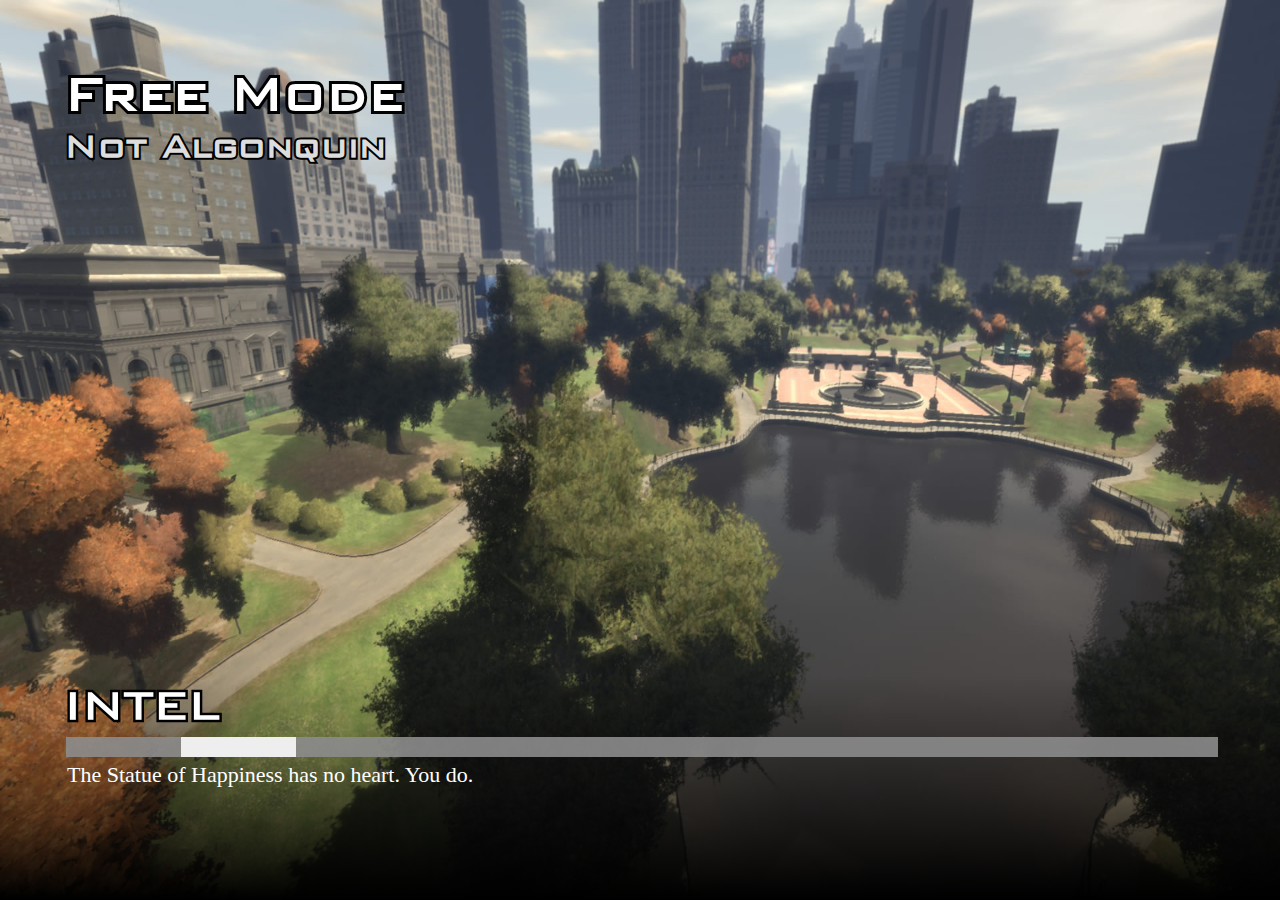
<file: resources/[Fivem]/[test]/keks/index.html>
<html>
    <head>
        <link href="keks.css" rel="stylesheet" type="text/css" />
    </head>
    <body>
        <div class="backdrop">
            <div class="top">
                <h1 title="Free Mode">Free Mode</h1>
                <h2 title="Not Algonquin">Not Algonquin</h2>
            </div>

            <div class="letni">
                <h2 title="INTEL">Intel</h2>
                <h3></h3>
                <div class="loadbar"><div class="thingy"></div></div>
                <p>The Statue of Happiness has no heart. You do.</p>
            </div>
            <div class="bottom">
                <div id="gradient">
                </div>
            </div>
        </div>

<script type="text/javascript">
// this will actually restart the loading bar a lot, making multiple loading bars is an exercise to the reader... for now.
// for a set of possible events, see https://github.com/citizenfx/fivem/blob/master/code/components/loading-screens-five/src/LoadingScreens.cpp
var count = 0;
var thisCount = 0;

const emoji = {
    INIT_BEFORE_MAP_LOADED: [ '🍉' ],
    INIT_AFTER_MAP_LOADED: [ '🍋', '🍊' ],
    INIT_SESSION: [ '🍐', '🍅', '🍆' ],
};

const handlers = {
    startInitFunctionOrder(data)
    {
        count = data.count;

        document.querySelector('.letni h3').innerHTML += emoji[data.type][data.order - 1] || '';
    },

    initFunctionInvoking(data)
    {
        document.querySelector('.thingy').style.left = '0%';
        document.querySelector('.thingy').style.width = ((data.idx / count) * 100) + '%';
    },

    startDataFileEntries(data)
    {
        count = data.count;

        document.querySelector('.letni h3').innerHTML += "\u{1f358}";
    },

    performMapLoadFunction(data)
    {
        ++thisCount;

        document.querySelector('.thingy').style.left = '0%';
        document.querySelector('.thingy').style.width = ((thisCount / count) * 100) + '%';
    },

    onLogLine(data)
    {
        document.querySelector('.letni p').innerHTML = data.message + "..!";
    }
};

window.addEventListener('message', function(e)
{
    (handlers[e.data.eventName] || function() {})(e.data);
});
</script>
    </body>
</html>
</file>
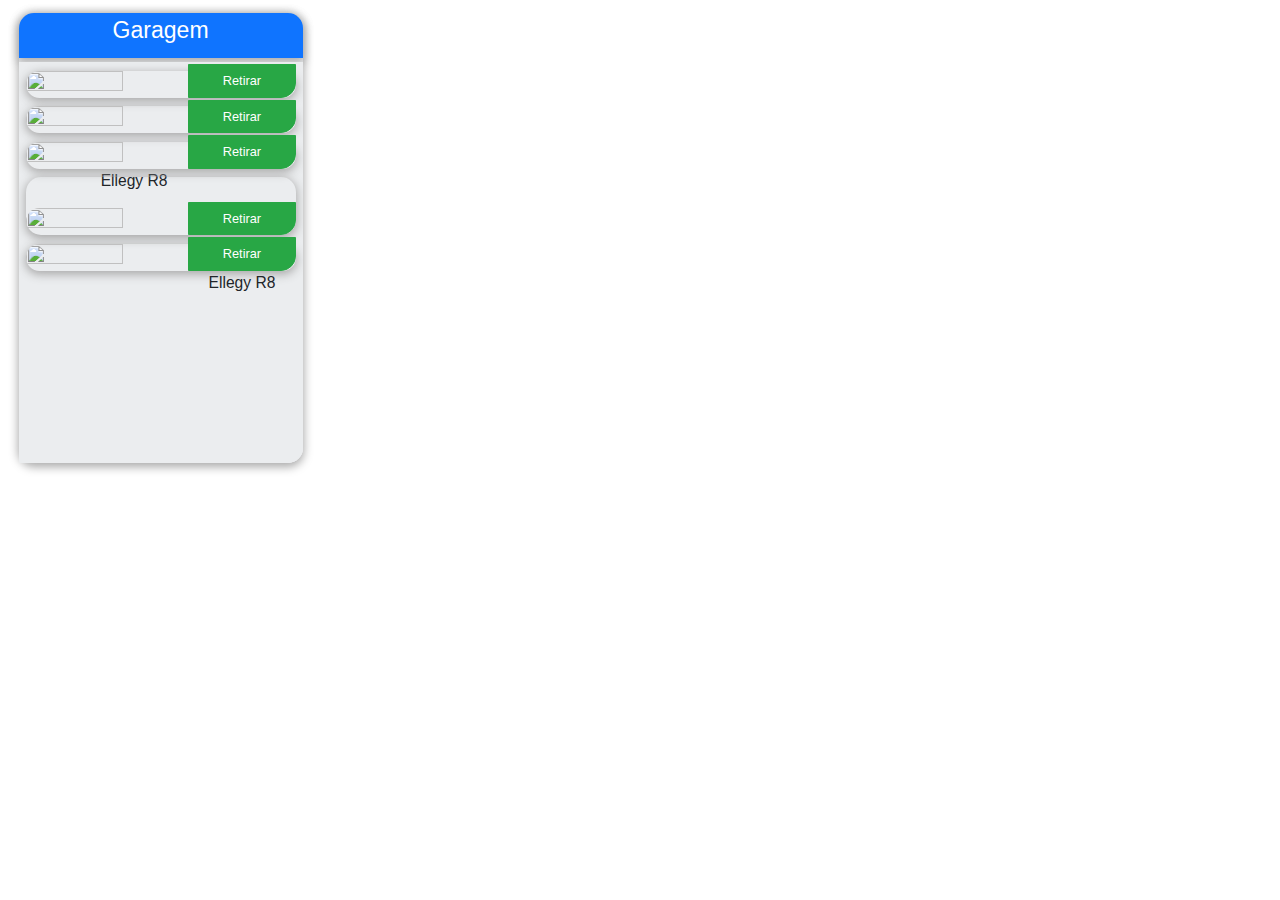
<file: resources/[zRP]/zrp_interface/Pages/garage/index.html>
<!DOCTYPE html>
<html lang="en">
<head>
    <meta charset="UTF-8">
    <link rel="stylesheet" type = "text/css" href = "../Utils/CSS/bootstrap.css"/>
    <link href = "CSS/style.css" rel = "stylesheet" type = "text/css"/>
    <script src = "nui://game/ui/jquery.js" rel = "script" type = "text/javascript"></script>
    <script src = "../Utils/JS/bootstrap.js" rel = "script" type = "text/javascript"></script>
    <script src = "JS/index.js" rel = "script" type = "text/javascript"></script>
</head>
<body>
    <div class = "container-fluid">
        <div class = "container">
            <header>Garagem</header>
            <article>
                <iframe src = "cars.html"></iframe>
            </article>
        </div>
    </div>
</body>
</html>
</file>
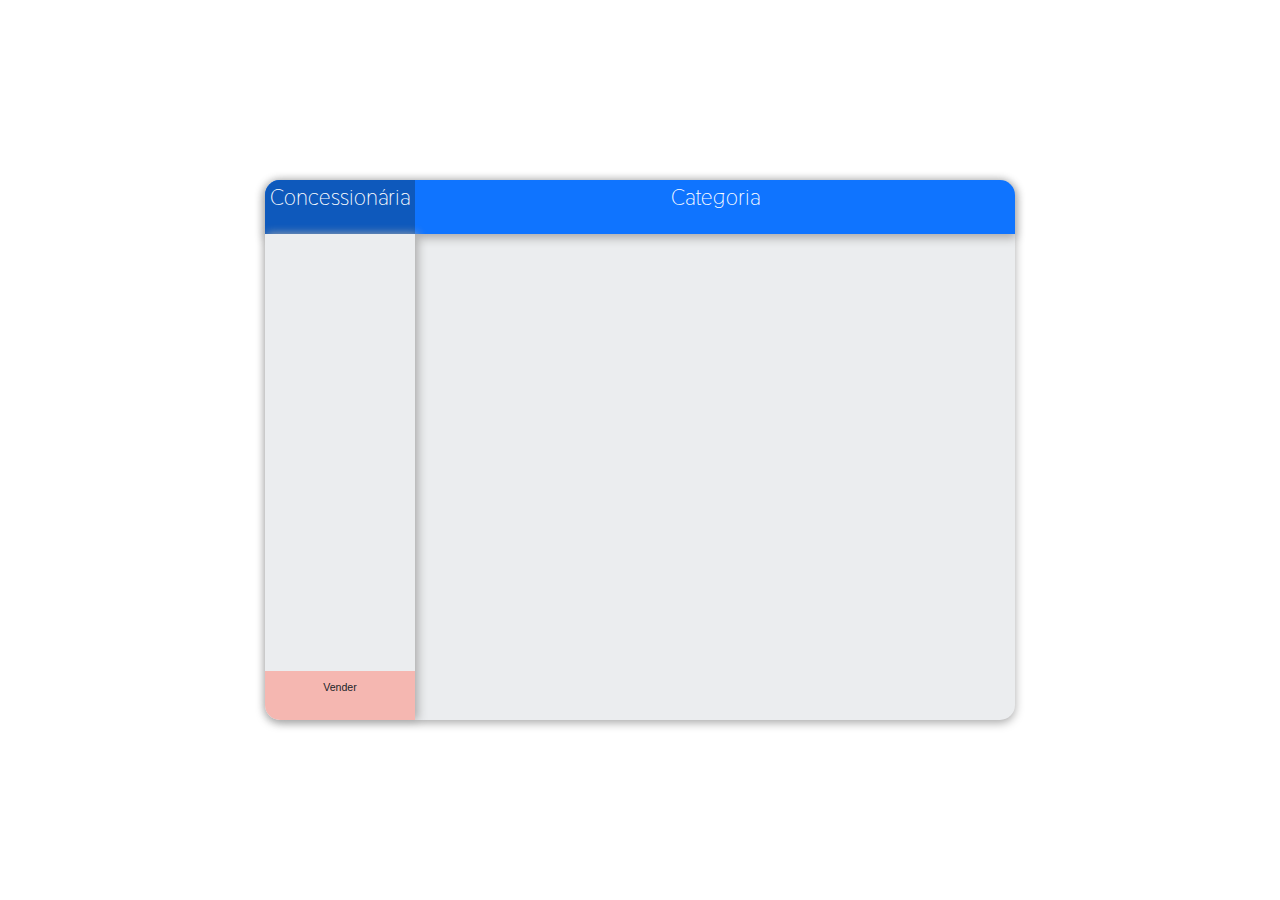
<file: resources/[zRP]/zrp_interface/Pages/veh_sealer/index.html>
<!DOCTYPE html>
<html lang="en">
<head>
    <meta charset="UTF-8">
    <link rel="stylesheet" type = "text/css" href = "../Utils/CSS/bootstrap.css"/>
    <link rel="stylesheet" type = "text/css" href = "CSS/style.css"/>
    <script src = "nui://game/ui/jquery.js" rel = "script" type = "text/javascript"></script>
    <script rel = "script" type = "text/javascript" src = "../Utils/JS/bootstrap.js"></script>
    <script rel = "script" type = "text/javascript" src = "JS/index.js"></script>
    <link href="https://fonts.googleapis.com/css?family=Thasadith" rel="stylesheet">
</head>
<body>
<div class = "container-fluid" style="display: grid;">
    <div class = "container">
        <header>
            <div id = "class-name" class = "no-pm align-middle">Concessionária</div>
            <div id = "class-rest" class = "no-pm align-middle">Categoria</div>
        </header>
        <nav>
            <div id = "class-list"></div>
            <div onclick = "onClickSellClassBtn()" id = "class-sell" class = "class">Vender</div>
        </nav>
        <article>
            <iframe name = "cars" onload = "carsFrameLoaded()" id = "cars" src = "cars.html"></iframe>
        </article>
    </div>
</div>
</body>
</html>
</file>
<file: resources/[Fivem]/[test]/keks/keks.css>
body
{
    margin: 0px;
    padding: 0px;
}

.backdrop
{
    position: relative;
    top: 0px;
    left: 0px;
    width: 100%;
    height: 100%;

    background-image: url(loadscreen.jpg);
    background-size: 100% 100%;
}

.bottom
{
    position: absolute;
    bottom: 0px;
    width: 100%;
    height: 100%;
}

#gradient
{
    position: absolute;
    bottom: 0px;
    width: 100%;

    height: 25%;

    background: linear-gradient(to bottom, rgba(0, 0, 0, 0) 0%, rgba(0, 0, 0, 1) 100%);
}

@font-face {
    font-family: 'BankGothic';
    src: url('bankgothic.ttf') format('truetype');
    font-weight: normal;
    font-style: normal;
}

h1, h2 {
  position: relative;
  background: transparent;
  z-index: 0;
}
/* add a single stroke */
h1:before, h2:before {
  content: attr(title);
  position: absolute;
  -webkit-text-stroke: 0.1em #000;
  left: 0;
  z-index: -1;
}


.letni
{
    position: absolute;
    left: 5%;
    right: 5%;
    bottom: 10%;

    z-index: 5;

    color: #fff;

    font-family: "Segoe UI";
}

.letni p
{
    font-size: 22px;

    margin-left: 3px;

    margin-top: 0px;
}

.letni h2, .letni h3
{
    font-family: BankGothic;

    text-transform: uppercase;

    font-size: 50px;

    margin: 0px;

    display: inline-block;
}

.top
{
    color: #fff;

    position: absolute;
    top: 7%;
    left: 5%;
    right: 5%;
}

.top h1
{
    font-family: BankGothic;
    font-size: 60px;

    margin: 0px;
}

.top h2
{
    font-family: BankGothic;
    font-size: 40px;

    margin: 0px;

    color: #ddd;
}

.loadbar
{
    width: 100%;
    background-color: rgba(140, 140, 140, .9);
    height: 20px;

    margin-left: 2px;
    margin-right: 3px;

    margin-top: 5px;
    margin-bottom: 5px;

    overflow: hidden;

    position: relative;

    display: block;
}

.thingy
{
    width: 10%;
    background-color: #eee;
    height: 20px;

    position: absolute;
    left: 10%;
}
</file>
<file: resources/[zRP]/zrp_interface/Pages/garage/CSS/style.css>
body {
    background-color: transparent;
    margin: 0px;
    padding: 0px;
    display: block;
}

.container-fluid {
    position: absolute;
    left: 0px;
    right: 0px;
    top: 0px;
    bottom: 0px;
    border: 0px;
    width: 100%;
    height: 100%;
}

.container {
    position: relative;
    margin: 1% 0 0 0.3%;
    padding: 0;
    border-radius: 15px;
    width: 22.7%;
    height: 50%;
    background-color: #EBEDEF;
    box-shadow: 0 2.5px 10px 1px #aaaaaa;
}

header {
    border-radius: 15px 15px 0 0;
    height: 10%;
    width: 100%;
    box-shadow: 0 2.5px 10px 1px #aaaaaa;
    font-size: 1.8vw;
    color: white;
    text-align: center;
    background-color: #0f74ff;
}

article {
    position: absolute;
    bottom: 0;
    height: 89%;
    width: 100%;
    border-radius: 0 0 15px 15px;
    background-color: #EBEDEF;
}

.car {
    position: relative;
    padding: 0;
    height: 25%;
    width: 95%;
    border-radius: 15px;
    box-shadow: 0 2.5px 10px 1px #aaaaaa;
    margin: 3vw 2.5% 0 2.5%;
}

iframe {
    width: 100%;
    height: 100%;
    border: none;
    background: #EBEDEF;
    border-radius: 0 0 15px 0;
}

.car-img {
    border-radius: 15px 0 0 15px;
    height: 100%;
    width: 60%;
}

.car-container {
    float: right;
    height: 60%;
    width: 40%;
}

.car-container p {
    text-align: center;
    font-size: 5.5vw;
}

.car-btn {
    position: absolute;
    bottom: 0;
    right: 0;
    border-radius: 0 0 15px 0;
    text-align: center;
    width: 40%;
    font-size: 4.5vw;
}
</file>
<file: resources/[zRP]/zrp_interface/Pages/veh_sealer/CSS/style.css>
body {
    background-color: transparent;
    margin: 0px;
    padding: 0px;
    display: block;
}

.container-fluid {
    display: grid;
    position: absolute;
    left: 0px;
    right: 0px;
    top: 0px;
    bottom: 0px;
    border: 0px;
    width: 100%;
    height: 100%;
}
.container {
    height: 60%;
    width: 60%;
    border-radius: 15px;
    margin: auto;
    padding: 0;
    background-color: #EBEDEF;
    box-shadow: 0 2.5px 10px 0px #aaaaaa;
}

.container header {
    position: relative;
    height: 10%;
    border-radius: 15px 15px 0 0;
    box-shadow: 0 2.5px 10px 1px #aaaaaa;
    background-color: #0f74ff;
}

.container header #class-rest {
    position: absolute;
    top: 0;
    right: 0;
    width: 79.95%;
    height: 100%;
    border-radius: 0 15px 0 0;
    font-size: 1.8vw;
    text-align: center;
    font-family: 'Thasadith', sans-serif;
    color: white;

}

.no-pm {
    margin: 0;
    padding: 0;
}

header #class-name {
    width: 20.05%;
    height: 100%;
    border-radius: 15px 0 0 0;
    background-color: #0e59bc;
    font-size: 1.8vw;
    vertical-align: middle;
    text-align: center;
    color: white;
    font-family: 'Thasadith', sans-serif;
}

nav {
    margin: 0;
    float: left;
    position: relative;
    width: 20%;
    background-color: #EBEDEF;
    height: 90%;
    border-radius: 0 0 0 15px;
    box-shadow: 2.5px 0 10px 0px #aaaaaa;
}

.class {
    height: 10%;
    font-size: 0.83vw;
    background-color: #e2e3e5;
    width: 100%;
    text-align: center;
    padding: 5.5% 0;
    transition: background-color 0.3s;
}


.class:hover {
    cursor: pointer;
    background-color: #d5d6d8;
}

#class-sell {
    position: absolute;
    bottom: 0;
    left: 0;
    border-radius: 0 0 0 15px;
    background-color: #F5B7B1;
}

#class-sell:hover {
    background-color: #F1948A;
}

article {
    float: right;
    width: 80%;
    height: 90%;
}
iframe {
    width: 100%;
    height: 100%;
    border: none;
    border-radius: 0 0 15px 0;
}

.container-fluid {
    display: inline-block;
}

.car {
    position: relative;
    margin-top: 4vw;
    background-color: #EBEDEF;
    border-radius: 15px;
    height: 15.5vw;
    box-shadow: 2.5px 0 10px 0px #aaaaaa;
}

.car-img {
    border-radius: 15px 0 0 15px;
    height: 100%;
    width: 60%;
}

.car-container {
    float: right;
    height: 60%;
    width: 40%;
}

.car-container p {
    text-align: center;
    font-size: 2.3vw;
}

.car-container .price {
    text-align: left;
    padding-left: 9%;
    font-size: 1.9vw;
}

.car-btn {
    position: absolute;
    bottom: 0;
    right: 0;
    border-radius: 0 0 15px 0;
    text-align: center;
    width: 40%;
    font-size: 2vw;
}

.used-car {
    position: relative;
    margin-top: 4vw;
    background-color: #EBEDEF;
    border-radius: 15px;
    height: 25.0vw;
    box-shadow: 2.5px 0 10px 0px #aaaaaa;
}

.used-car-container {
    position: relative;
    height: 60%;
}

.used-car-desc {
    position: absolute;
    bottom: 0;
    height: 40%;
    width: 100%;
    padding: 0.5vw 3vw;
    text-indent: 3vw;
    text-align: justify;
    font-size: 1.9vw;
}

::-webkit-scrollbar {
    width: 1vw;
}

/* Track */
::-webkit-scrollbar-track {
    border-radius: 30px;
}

/* Handle */
::-webkit-scrollbar-thumb {
    background: #c6c6c8;
    border-radius: 50px;
}

#car-list:last-child {
    margin-bottom: 4vw;
}
</file>
